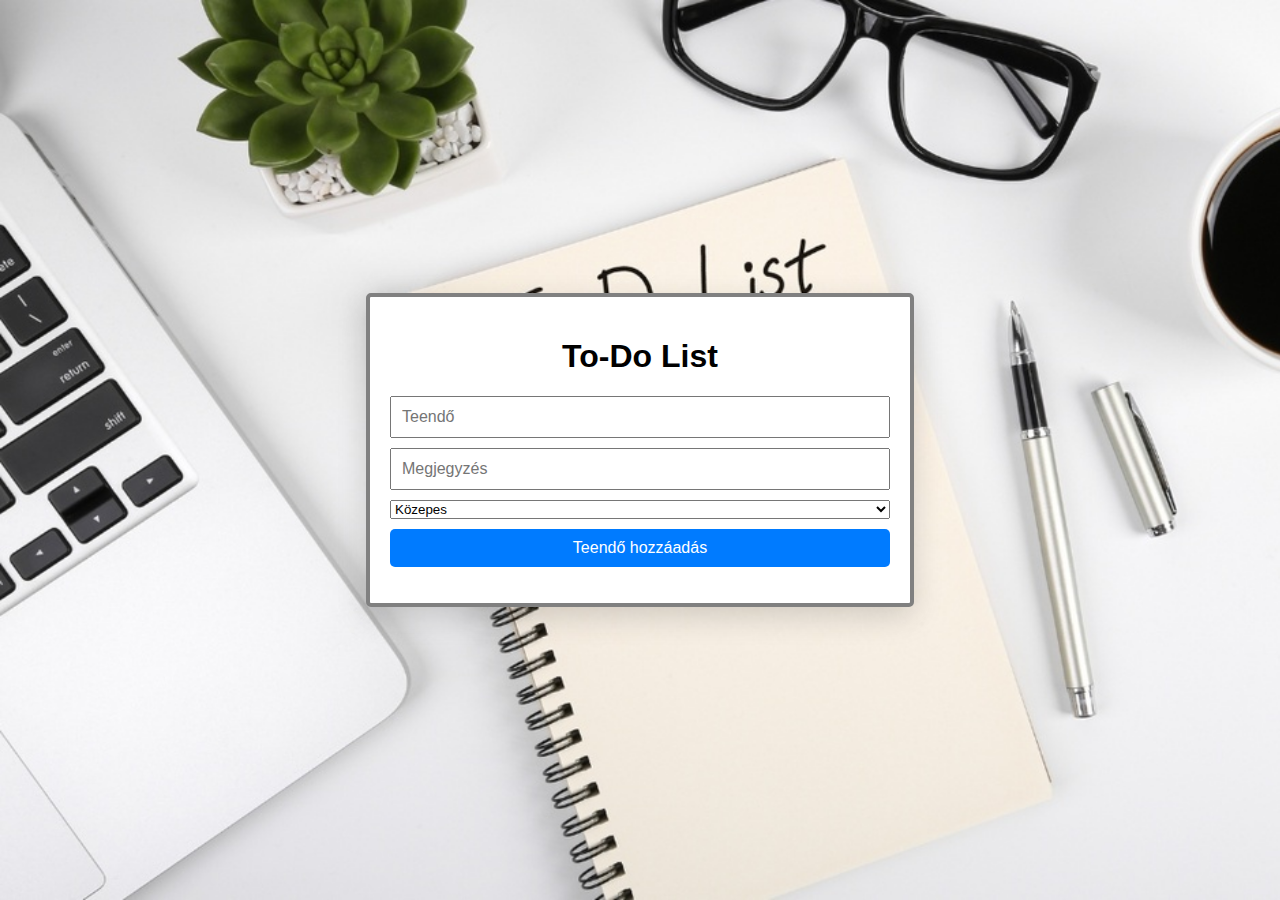
<file: demo/src/main/resources/static/frontend/index.html>
<!DOCTYPE html>
<html lang="en">
<head>
  <meta charset="UTF-8">
  <meta name="viewport" content="width=device-width, initial-scale=1.0">
  <title>To-Do List</title>
  <link rel="stylesheet" href="style.css">
</head>
<body>
<div class="container">
  <h1>To-Do List</h1>

  <!-- Új feladat hozzáadása -->
  <form id="taskForm">
    <input type="text" id="taskTitle" placeholder="Teendő" required>
    <input type="text" id="taskDescription" placeholder="Megjegyzés">
    <select id="taskPriority">
      <option value="low">Alacsony</option>
      <option value="medium" selected>Közepes</option>
      <option value="high">Magas</option>
    </select>
    <button type="submit">Teendő hozzáadás</button>
  </form>

  <!-- Feladatok listája -->
  <ul id="taskList"></ul>
</div>


<script src="script.js"></script>
</body>
</html>
</file>
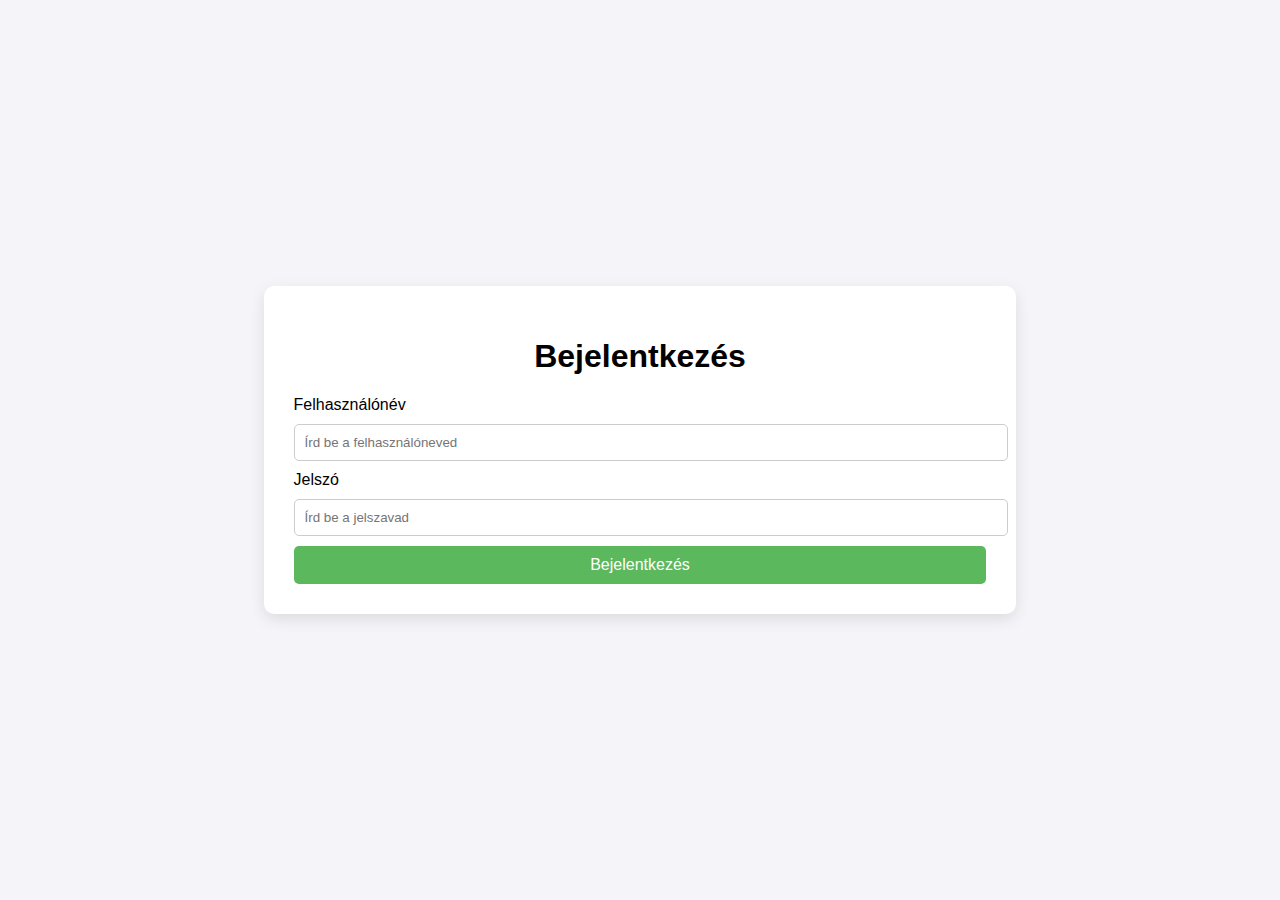
<file: demo/target/classes/static/frontend/login.html>
<!DOCTYPE html>
<html lang="hu">
<head>
    <meta charset="UTF-8">
    <meta name="viewport" content="width=device-width, initial-scale=1.0">
    <title>Bejelentkezés</title>
    <style>
        body {
            font-family: Arial, sans-serif;
            background-color: #f4f4f9;
            display: flex;
            justify-content: center;
            align-items: center;
            height: 100vh;
            margin: 0;
        }
        .login-container {
            background-color: #fff;
            padding: 30px;
            border-radius: 10px;
            box-shadow: 0 5px 15px rgba(0,0,0,0.1);
        }
        h1 {
            text-align: center;
        }
        input[type="text"], input[type="password"] {
            width: 100%;
            padding: 10px;
            margin: 10px 0;
            border: 1px solid #ccc;
            border-radius: 5px;
        }
        button {
            background-color: #5cb85c;
            color: white;
            padding: 10px;
            width: 100%;
            border: none;
            border-radius: 5px;
            font-size: 16px;
        }
        button:hover {
            background-color: #4cae4c;
        }
    </style>
</head>
<body>
<div class="login-container">
    <h1>Bejelentkezés</h1>
    <form id="loginForm">
        <label for="username">Felhasználónév</label>
        <input type="text" id="username" name="username" placeholder="Írd be a felhasználóneved" required>

        <label for="password">Jelszó</label>
        <input type="password" id="password" name="password" placeholder="Írd be a jelszavad" required>

        <button type="submit">Bejelentkezés</button>
    </form>
</div>

<script>
    document.getElementById('loginForm').addEventListener('submit', function(event) {
        event.preventDefault();


        const username = document.getElementById('username').value;
        const password = document.getElementById('password').value;


        if (username === 'admin' && password === 'admin') {
            alert('Sikeres bejelentkezés!');
            window.location.href = 'index.html';
        } else {
            alert('Hibás felhasználónév vagy jelszó!');
        }
    });
</script>

</body>
</html>
</file>
<file: demo/src/main/resources/static/frontend/style.css>
body {
    font-family: Arial, sans-serif;
    background-image: url("background.jpg");
    background-size: cover;
    background-repeat: no-repeat;
    margin: 0;
    padding: 0;
    display: flex;
    justify-content: center;
    align-items: center;
    height: 100vh;
}

.container {
    background: #fff;
    padding: 20px;
    border-radius: 5px;
    border: 4px solid grey;
    box-shadow: 0 10px 30px rgba(0, 0, 0, 0.15);
    width: 100%;
    max-width: 500px;
}

h1 {
    text-align: center;
}

form {
    display: flex;
    flex-direction: column;
    gap: 10px;
}

input, button {
    padding: 10px;
    font-size: 16px;
}

button {
    background-color: #007BFF;
    color: white;
    border: none;
    border-radius: 5px;
    cursor: pointer;
}

button:hover {
    background-color: #0056b3;
}

ul {
    list-style-type: none;
    padding: 0;
}

li {
    background: #f9f9f9;
    padding: 10px;
    margin: 10px 0;
    border-radius: 5px;
    display: flex;
    justify-content: space-between;
    align-items: center;
}

li.completed {
    text-decoration: line-through;
    color: #888;
}

li button {
    background: none;
    border: none;
    color: red;
    font-size: 16px;
    cursor: pointer;
}

li button:hover {
    color: darkred;
}
</file>
